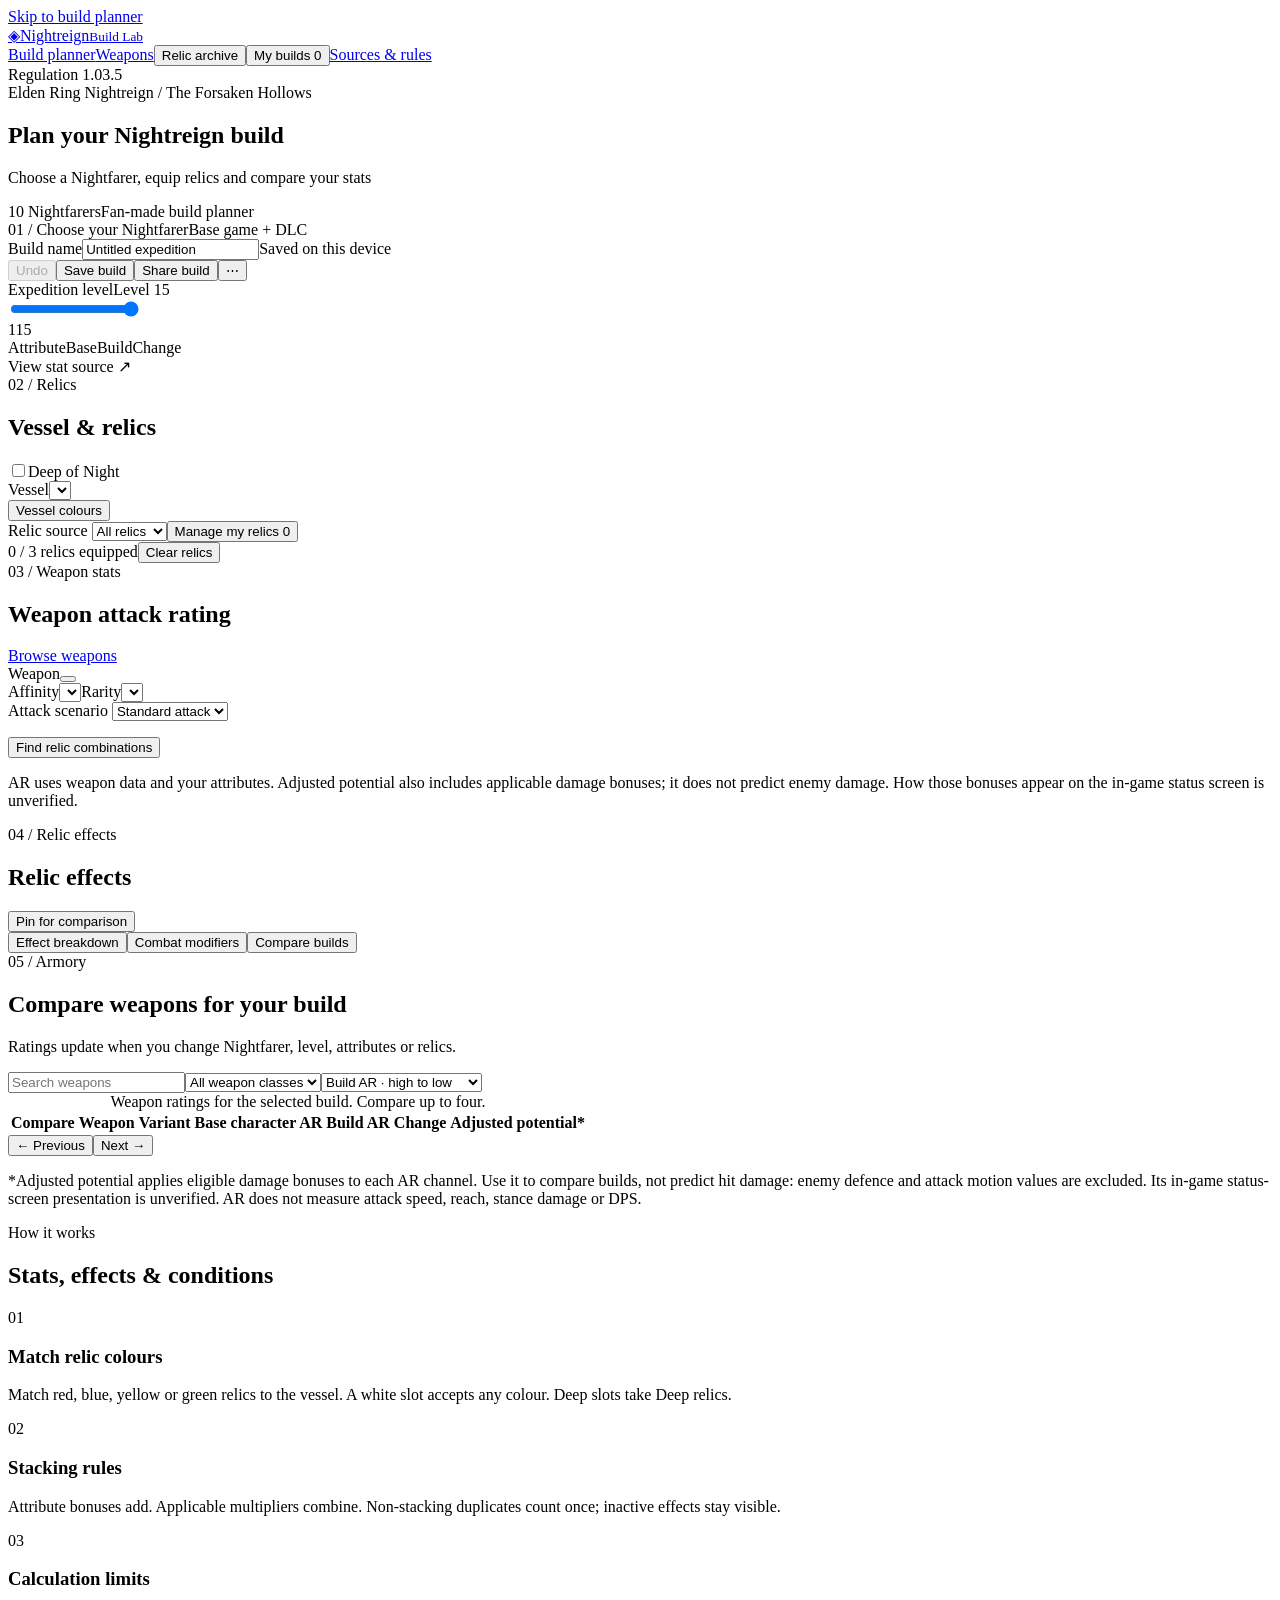
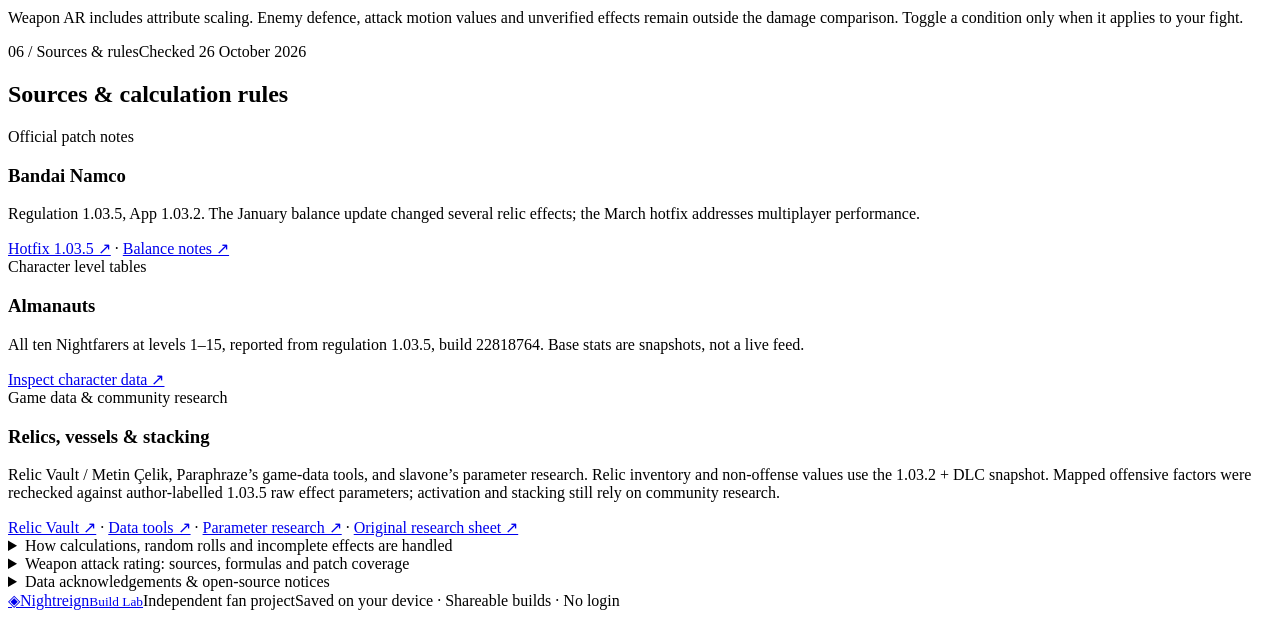
<file: web/src/index.template.html>
<!doctype html><html lang="en"><head><meta charset="utf-8"><meta name="viewport" content="width=device-width,initial-scale=1"><meta name="theme-color" content="#141617"><meta name="description" content="Plan Nightreign builds for every Nightfarer. Explore character stats, colour-compatible vessels, fixed and custom relics, and the changes they make."><title>Nightreign — Build Lab</title><style>/*STYLE*/</style></head><body>
<a class="skip" href="#planner">Skip to build planner</a>
<header class="top"><a class="brand" href="#"><span class="brand-mark">◈</span><span>Nightreign<small>Build Lab</small></span></a><nav aria-label="Main"><a href="#planner" class="active">Build planner</a><a href="#armory">Weapons</a><button id="archive-nav">Relic archive</button><button id="saved-nav">My builds <span id="saved-count">0</span></button><a href="#sources">Sources & rules</a></nav><span class="top-tag">Regulation 1.03.5</span></header>
<main><section class="intro"><div><div class="eyebrow">Elden Ring Nightreign / The Forsaken Hollows</div><h1>Plan your Nightreign build</h1><p>Choose a Nightfarer, equip relics and compare your stats</p></div><div class="intro-end"><span>10 Nightfarers</span><span id="corpus-size"></span><span class="dim">Fan-made build planner</span></div></section>
<section class="roster-wrap" aria-label="Choose a Nightfarer"><div class="section-caption"><span>01 / Choose your Nightfarer</span><span>Base game + DLC</span></div><div id="roster" class="roster"></div></section>
<div class="build-toolbar" id="planner"><div><label class="sr-only" for="build-name">Build name</label><input id="build-name" maxlength="70" value="Untitled expedition" aria-label="Build name"><span class="auto-note">Saved on this device</span></div><div class="toolbar-actions"><button id="undo" class="quiet" disabled>Undo</button><button id="save-build" class="quiet">Save build</button><button id="share" class="gold-button">Share build</button><button id="more" class="icon-button" aria-label="Import or export build">⋯</button></div></div>
<div class="planner-grid"><aside class="character-panel panel"><div id="character-art" class="character-art"></div><div class="sheet"><div class="level-row"><label for="level">Expedition level</label><span>Level <output id="level-label">15</output></span></div><input type="range" id="level" min="1" max="15" step="1" value="15" aria-label="Expedition level"><div class="range-ends"><span>1</span><span>15</span></div><div class="resource-list" id="resources"></div><div class="stat-heading"><span>Attribute</span><span>Base</span><span>Build</span><span>Change</span></div><div id="attributes"></div><div id="sheet-note" class="micro-note"></div><div id="abilities" class="abilities"></div><a id="character-source" class="text-link" target="_blank" rel="noopener">View stat source ↗</a></div></aside>
<div class="build-column"><section class="panel rites"><div class="panel-top"><div><div class="eyebrow">02 / Relics</div><h2>Vessel & relics</h2></div><label class="mode-switch"><input id="deep" type="checkbox"><span class="switch-track"></span><span>Deep of Night</span></label></div><div class="vessel-control"><div class="vessel-field"><label for="vessel">Vessel</label><select id="vessel"></select><div id="vessel-colors" class="vessel-colors"></div></div><button id="colors-button" class="quiet">Vessel colours</button></div><div class="collection-toolbar"><label for="relic-source">Relic source <select id="relic-source"><option value="all">All relics</option><option value="owned">My relics</option></select></label><button id="my-relics" class="quiet">Manage my relics <span id="collection-count">0</span></button></div><div id="slots"></div><div class="slot-footer"><span id="equipped-summary">0 / 3 relics equipped</span><button id="clear-build" class="text-link">Clear relics</button></div></section>
<section class="panel weapon-focus" id="weapon-focus"><div class="panel-top"><div><div class="eyebrow">03 / Weapon stats</div><h2>Weapon attack rating</h2></div><a class="text-link" href="#armory">Browse weapons</a></div><div class="weapon-setup"><div class="weapon-picker-field"><span id="weapon-picker-label">Weapon</span><button id="weapon-picker" class="weapon-picker-choice" aria-haspopup="dialog" aria-labelledby="weapon-picker-label weapon-picker-current"></button></div><label>Affinity<select id="weapon-affinity" aria-label="Weapon affinity"></select></label><label>Rarity<select id="weapon-rarity" aria-label="Weapon rarity"></select></label></div><div id="weapon-readout"></div><label class="attack-context">Attack scenario <select id="weapon-attack" aria-label="Attack scenario"><option value="standard">Standard attack</option><option value="charged">Charged attack</option><option value="jump">Jump attack</option><option value="critical">Critical hit</option><option value="guardCounter">Guard counter</option><option value="skill">Weapon skill</option></select></label><p id="attack-scenario-explanation" class="micro-note" role="status"></p><div id="weapon-relic-detail"></div><button id="open-optimizer" class="gold-button">Find relic combinations</button><p class="micro-note">AR uses weapon data and your attributes. Adjusted potential also includes applicable damage bonuses; it does not predict enemy damage. How those bonuses appear on the in-game status screen is unverified.</p></section>
<section class="panel results"><div class="panel-top"><div><div class="eyebrow">04 / Relic effects</div><h2>Relic effects</h2></div><button id="pin-build" class="quiet">Pin for comparison</button></div><div id="coverage-note" class="coverage-note"></div><div id="warnings"></div><div class="result-tabs" role="tablist" aria-label="Build results"><button id="tab-effects" role="tab" aria-controls="result-content" aria-selected="true">Effect breakdown</button><button id="tab-modifiers" role="tab" aria-controls="result-content" tabindex="-1" aria-selected="false">Combat modifiers</button><button id="tab-compare" role="tab" aria-controls="result-content" tabindex="-1" aria-selected="false">Compare builds</button></div><div id="result-content" role="tabpanel" aria-labelledby="tab-effects" tabindex="0"></div></section></div>
</div>
<section class="armory-section" id="armory"><div class="section-caption"><span>05 / Armory</span><span id="armory-context"></span></div><div class="armory-heading"><div><h2>Compare weapons for your build</h2><p>Ratings update when you change Nightfarer, level, attributes or relics.</p></div><span class="armory-size" id="weapon-count"></span></div><div class="armory-controls"><input type="search" id="weapon-search" class="search-input" placeholder="Search weapons" aria-label="Search weapons"><select id="weapon-category" aria-label="Weapon category"><option value="all">All weapon classes</option></select><select id="weapon-sort" aria-label="Sort weapons"><option value="modified">Build AR · high to low</option><option value="delta">AR gained from relics</option><option value="potential">Relic-adjusted potential</option><option value="name">Weapon name</option></select></div><div class="weapon-data-boundary" id="weapon-data-boundary"></div><div class="armory-scroll"><table class="weapon-table"><caption class="sr-only">Weapon ratings for the selected build. Compare up to four.</caption><thead><tr><th>Compare</th><th>Weapon</th><th>Variant</th><th>Base character AR</th><th>Build AR</th><th>Change</th><th>Adjusted potential*</th></tr></thead><tbody id="weapon-table-body"></tbody></table></div><div class="armory-pagination"><span id="armory-page-label"></span><div><button id="weapon-prev" class="quiet">← Previous</button><button id="weapon-next" class="quiet">Next →</button></div></div><p class="sub-note">*Adjusted potential applies eligible damage bonuses to each AR channel. Use it to compare builds, not predict hit damage: enemy defence and attack motion values are excluded. Its in-game status-screen presentation is unverified. AR does not measure attack speed, reach, stance damage or DPS.</p><div id="weapon-comparison"></div></section>
<section class="how-it-works"><div><div class="eyebrow">How it works</div><h2>Stats, effects & conditions</h2></div><article><span>01</span><h3>Match relic colours</h3><p>Match red, blue, yellow or green relics to the vessel. A white slot accepts any colour. Deep slots take Deep relics.</p></article><article><span>02</span><h3>Stacking rules</h3><p>Attribute bonuses add. Applicable multipliers combine. Non-stacking duplicates count once; inactive effects stay visible.</p></article><article><span>03</span><h3>Calculation limits</h3><p>Weapon AR includes attribute scaling. Enemy defence, attack motion values and unverified effects remain outside the damage comparison. Toggle a condition only when it applies to your fight.</p></article></section>
<section id="sources" class="sources"><div class="section-caption"><span>06 / Sources & rules</span><span>Checked 26 October 2026</span></div><h2>Sources & calculation rules</h2><div class="source-grid"><article><span class="eyebrow">Official patch notes</span><h3>Bandai Namco</h3><p>Regulation 1.03.5, App 1.03.2. The January balance update changed several relic effects; the March hotfix addresses multiplayer performance.</p><a href="https://en.bandainamcoent.eu/elden-ring/news/elden-ring-nightreign-hotfix-1035" target="_blank" rel="noopener">Hotfix 1.03.5 ↗</a> · <a href="https://en.bandainamcoent.eu/elden-ring/news/elden-ring-nightreign-patch-notes-version-1032" target="_blank" rel="noopener">Balance notes ↗</a></article><article><span class="eyebrow">Character level tables</span><h3>Almanauts</h3><p>All ten Nightfarers at levels 1–15, reported from regulation 1.03.5, build 22818764. Base stats are snapshots, not a live feed.</p><a href="https://almanauts.com/nightreign/" target="_blank" rel="noopener">Inspect character data ↗</a></article><article><span class="eyebrow">Game data & community research</span><h3>Relics, vessels & stacking</h3><p>Relic Vault / Metin Çelik, Paraphraze’s game-data tools, and slavone’s parameter research. Relic inventory and non-offense values use the 1.03.2 + DLC snapshot. Mapped offensive factors were rechecked against author-labelled 1.03.5 raw effect parameters; activation and stacking still rely on community research.</p><a href="https://github.com/tonydavis629/nightreign-relic-vault" target="_blank" rel="noopener">Relic Vault ↗</a> · <a href="https://github.com/ParaphrazeTutorials/nightreign-data-tools" target="_blank" rel="noopener">Data tools ↗</a> · <a href="https://github.com/slavone/nighreign_relic_calculator" target="_blank" rel="noopener">Parameter research ↗</a> · <a href="https://docs.google.com/spreadsheets/d/1meXOw4jR1hh7YXVMeijWwSDIXnCw6Tk4hTZPq2qvyK4/edit" target="_blank" rel="noopener">Original research sheet ↗</a></article></div><details><summary>How calculations, random rolls and incomplete effects are handled</summary><div class="rules"><p>Relic audit (9 November 2026): uploaded regulation data version 10110019 is earlier than the comparison snapshot 10350000. Numerical magnitudes are checked separately from activation, stacking and roll eligibility. Seven existing modifier entries remain community models and are labelled in the breakdown. Raider’s damage-during-skill bonus is a manual 20-second scenario: ×1.10 damage and ×1.20 maximum stamina. Identical fixed/random aliases of known non-stacking effects count once.</p><p>Base HP, FP and stamina agree with HP = 80 + 20 × Vigor; FP = 45 + 5 × Mind; stamina = 48 + 2 × Endurance in the retrieved character tables. Relic projections use those linear relationships, then resource multipliers, with a floor at the end. Attributes are constrained to 1–99. Resource extrapolations outside the observed attribute ranges are marked.</p><p>Every relic effect is visible, but only mapped numerical effects enter totals. Character-specific effects activate only for that Nightfarer. Conditional effects start off. Stat-reallocation effects are excluded unless their level-specific model has been verified. Omitted numerical effects make the projected status incomplete; no missing effect is treated as zero strength.</p><p>Combat figures are applicable relic factors, not weapon attack rating or final damage. Different hit types and weapon conditions cannot always apply simultaneously. Damage negation combines the remaining-damage factors. Unknown self-stacking duplicates are conservatively excluded. The separate Weapon stats models weapon scaling from source coefficients. Temporary effect timing, ammunition and enemy defence are not simulated.</p><p>Custom rolls warn about snapshot type eligibility, same-relic exclusion groups, paired drawbacks and roll-slot eligibility. These uncertain metadata checks do not block adding an owned relic or exclude its mapped effects from totals. They are planning records, not proof that a roll exists in your inventory or can drop from a particular source. Fixed relics follow their own game item records. Unique items cannot be equipped twice. Random scenes have no finite inventory catalogue: this archive lists their effect types instead. The 84 fixed records are catalogued game data, not a guarantee that every item is obtainable; The Will of Balance has unconfirmed current availability.</p><p>Forgotten Scholar’s Goblet has a reported colour conflict in community sources. This planner uses the game-data tooling’s red first Deep slot. Verify it against your inventory. Artwork is from the official character gallery and remains © Bandai Namco / FromSoftware. Independent fan project; no affiliation or endorsement.</p><p>Builds and your relic collection are saved in this browser. PC save import reads files locally; it never uploads or edits them. Sharing puts the build in the link itself; no account or server stores it. No save files are edited.</p></div></details><details><summary>Weapon attack rating: sources, formulas and patch coverage</summary><div class="rules"><p id="weapon-source-notes"></p><p>The roster and AR formula use CryptidTracker’s original Nightreign research. Weapon, reinforcement, element-correction and scaling-curve fields were rechecked against an author-labelled Regulation 1.03.5 community snapshot. It is a relic-weight mod distribution; its weapon fields match the original baseline across the curated roster and its 17 curves. Relic rolling weights from that mod are not used. Sixteen independent current AR reference values for Zweihander and Greatsword also match. This is versioned community data, not an official release export or live feed. Two DLC starter labels describe the character and weapon type because their exact English item names were unavailable in the source name table.</p><p>Attribute terms use correction curves and the AttackElementCorrect influence/override values, including the source’s negative-term branch. No requirement penalty is applied. Attributes follow the source model’s 1–99 range. A 1.5× Strength bonus for two-handing is not assumed.</p><p>Each channel is truncated separately; total AR truncates the sum of unrounded channels. Staff and seal strike AR is separate from casting scaling. Catalyst spell-buff values exclude spell motion values and school/passive bonuses. Bow, crossbow and ballista ratings exclude ammunition. Starting-weapon infusion relics, weapon passives, status buildup and temporary weapon buffs are outside the AR model. Use the affinity selector for a hypothetical supported weapon variant; equipping an infusion relic does not automatically choose a variant. Spell and item-only relics are excluded from weapon strike potential. Conditional and inventory bonuses require the correct run condition to be enabled.</p><p><a href="https://docs.google.com/spreadsheets/d/1Os2EzEiqE29HKsiv6UjBEQQOZrxj9ssvPAKMDc8CYr8/edit" target="_blank" rel="noopener">CryptidTracker’s original AR calculator ↗</a> · <a href="https://almanauts.com/nightreign/weapons/" target="_blank" rel="noopener">Current comparison tables ↗</a> · <a href="https://github.com/ip1259/Rolling_Pool_Editor" target="_blank" rel="noopener">Regulation 1.03.5 effect parameters ↗</a></p></div></details><details><summary>Data acknowledgements & open-source notices</summary><div class="rules" id="licenses"></div></details></section>
</main><footer><a class="brand" href="#"><span class="brand-mark">◈</span><span>Nightreign<small>Build Lab</small></span></a><span>Independent fan project</span><span>Saved on your device · Shareable builds · No login</span></footer>
<div id="drawer-backdrop" class="backdrop" hidden></div><aside id="drawer" class="drawer" role="dialog" aria-modal="true" aria-labelledby="drawer-title" hidden><div class="drawer-top"><div><div class="eyebrow" id="drawer-kicker">Relic archive</div><h2 id="drawer-title">Choose a relic</h2><p id="drawer-context"></p></div><button class="close-button" id="drawer-close" aria-label="Close relic library">×</button></div><div id="drawer-body"></div></aside>
<dialog id="weapon-dialog" aria-labelledby="weapon-dialog-title"><div class="modal-head"><h2 id="weapon-dialog-title">Choose a weapon</h2><form method="dialog"><button class="close-button" aria-label="Close weapon picker">×</button></form></div><div class="weapon-picker-filters"><label>Search <input type="search" id="weapon-picker-search" class="search-input" placeholder="Weapon name or class" autofocus></label><label>Weapon class <select id="weapon-picker-class"></select></label></div><p id="weapon-picker-count" class="micro-note" role="status"></p><ul id="weapon-picker-results"></ul></dialog>
<dialog id="modal"><div class="modal-head"><h2 id="modal-title"></h2><button id="modal-close" class="close-button" aria-label="Close dialog">×</button></div><div id="modal-body"></div></dialog><div id="toast" role="status" aria-live="polite"></div>
<script>/*DATA*/</script><script>/*ENGINE*/</script><script>/*APP*/</script></body></html>
</file>
